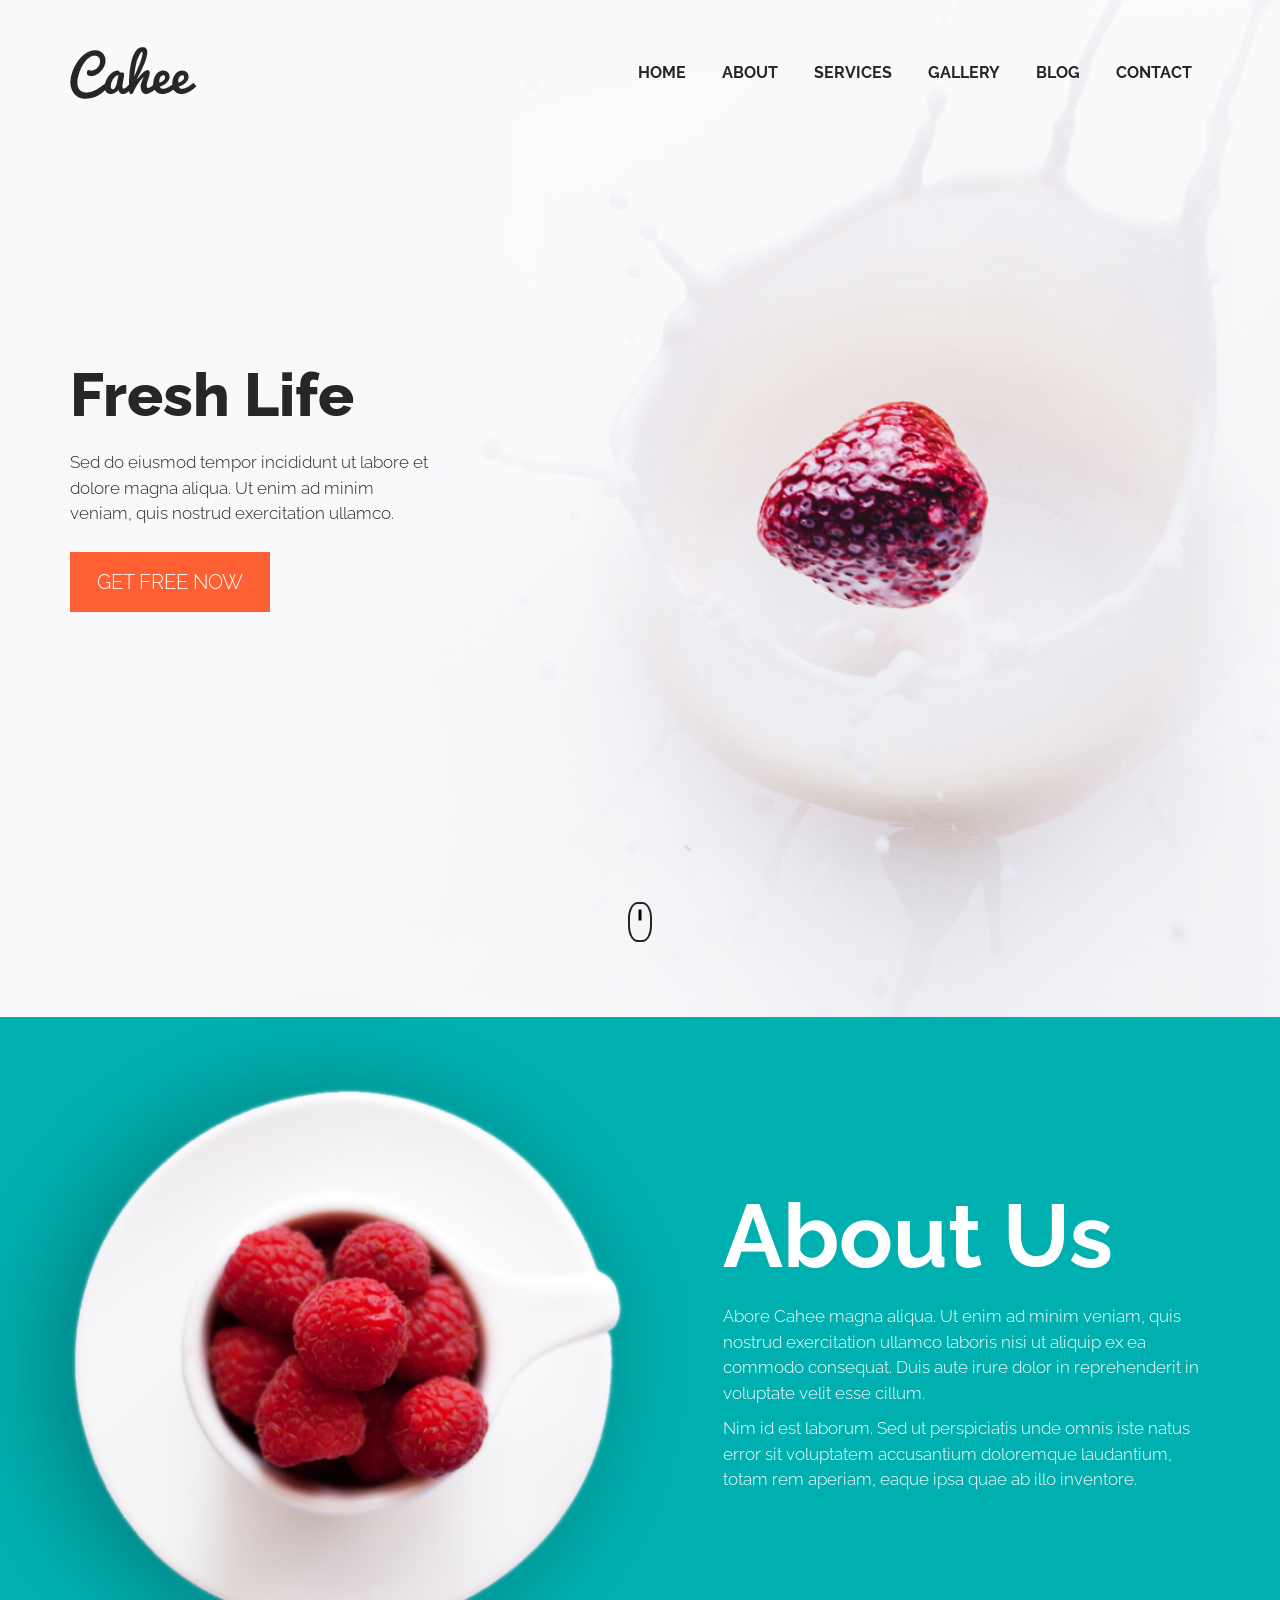
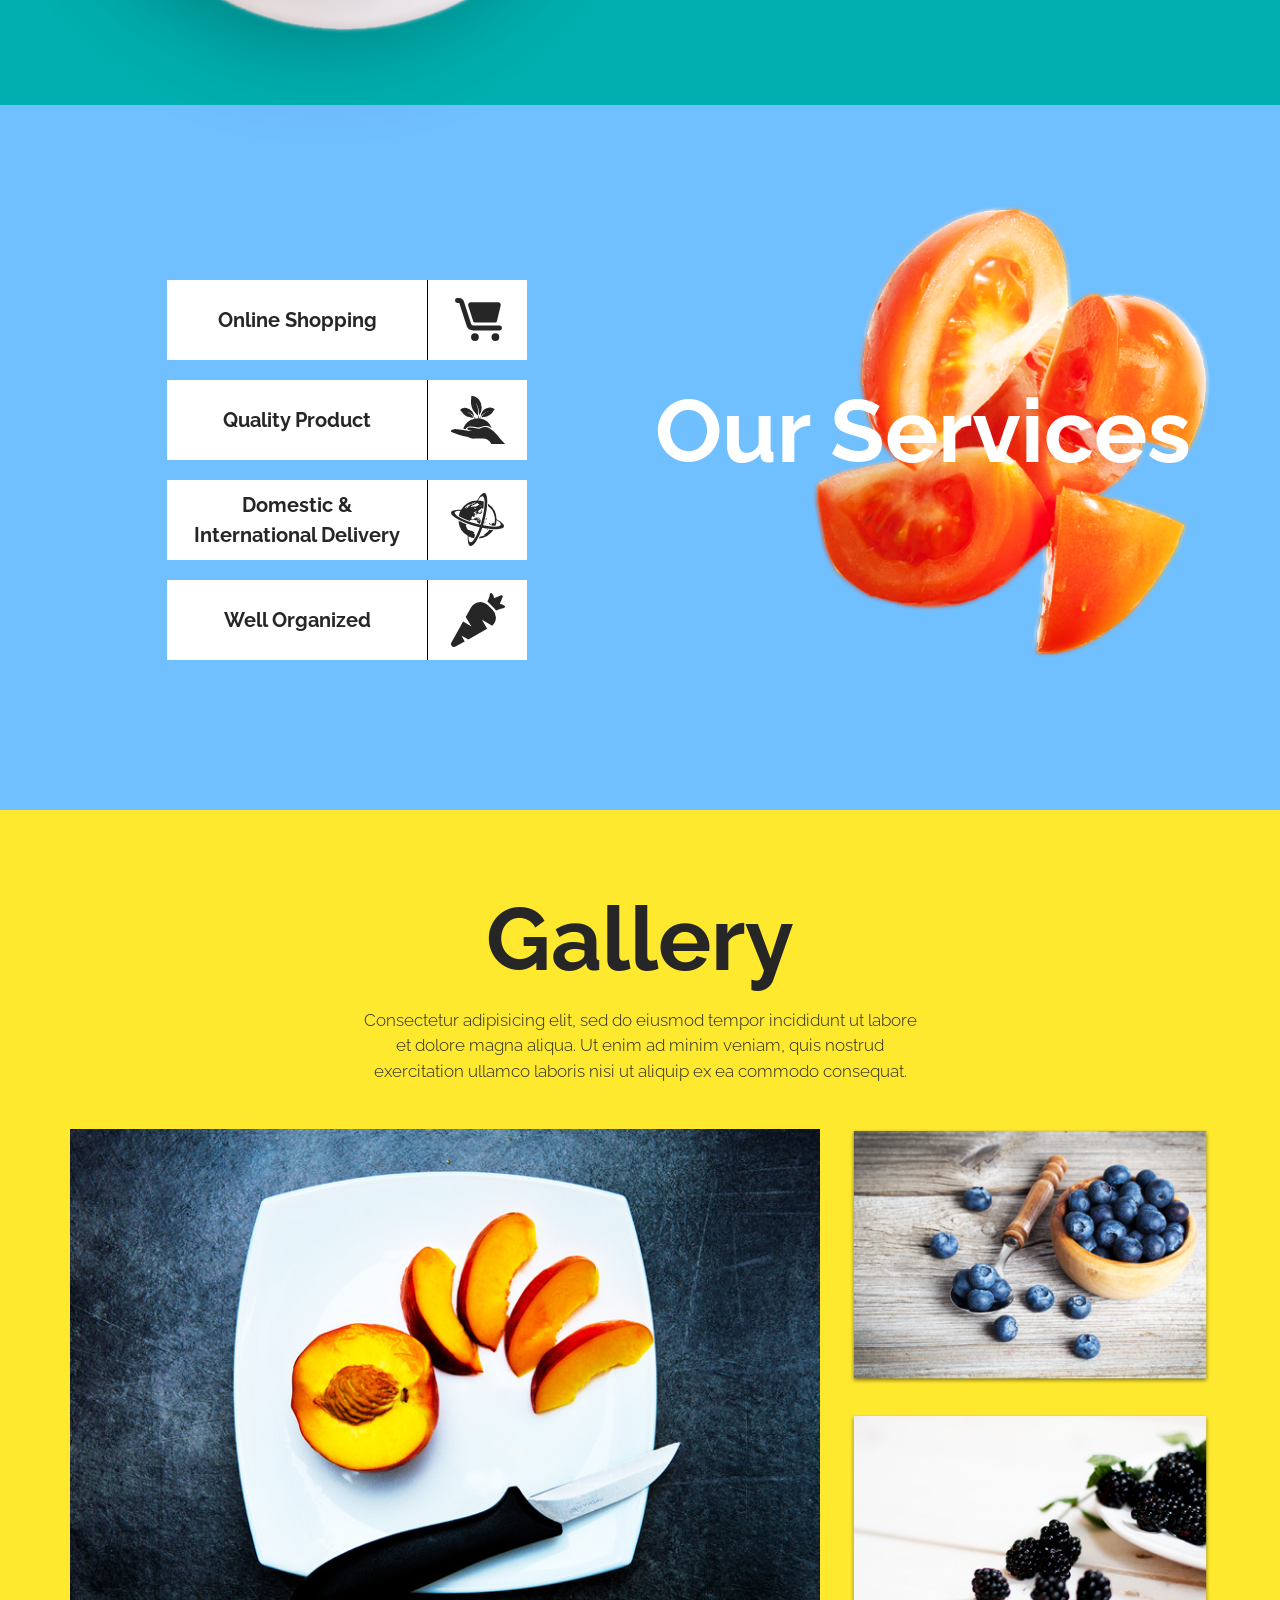
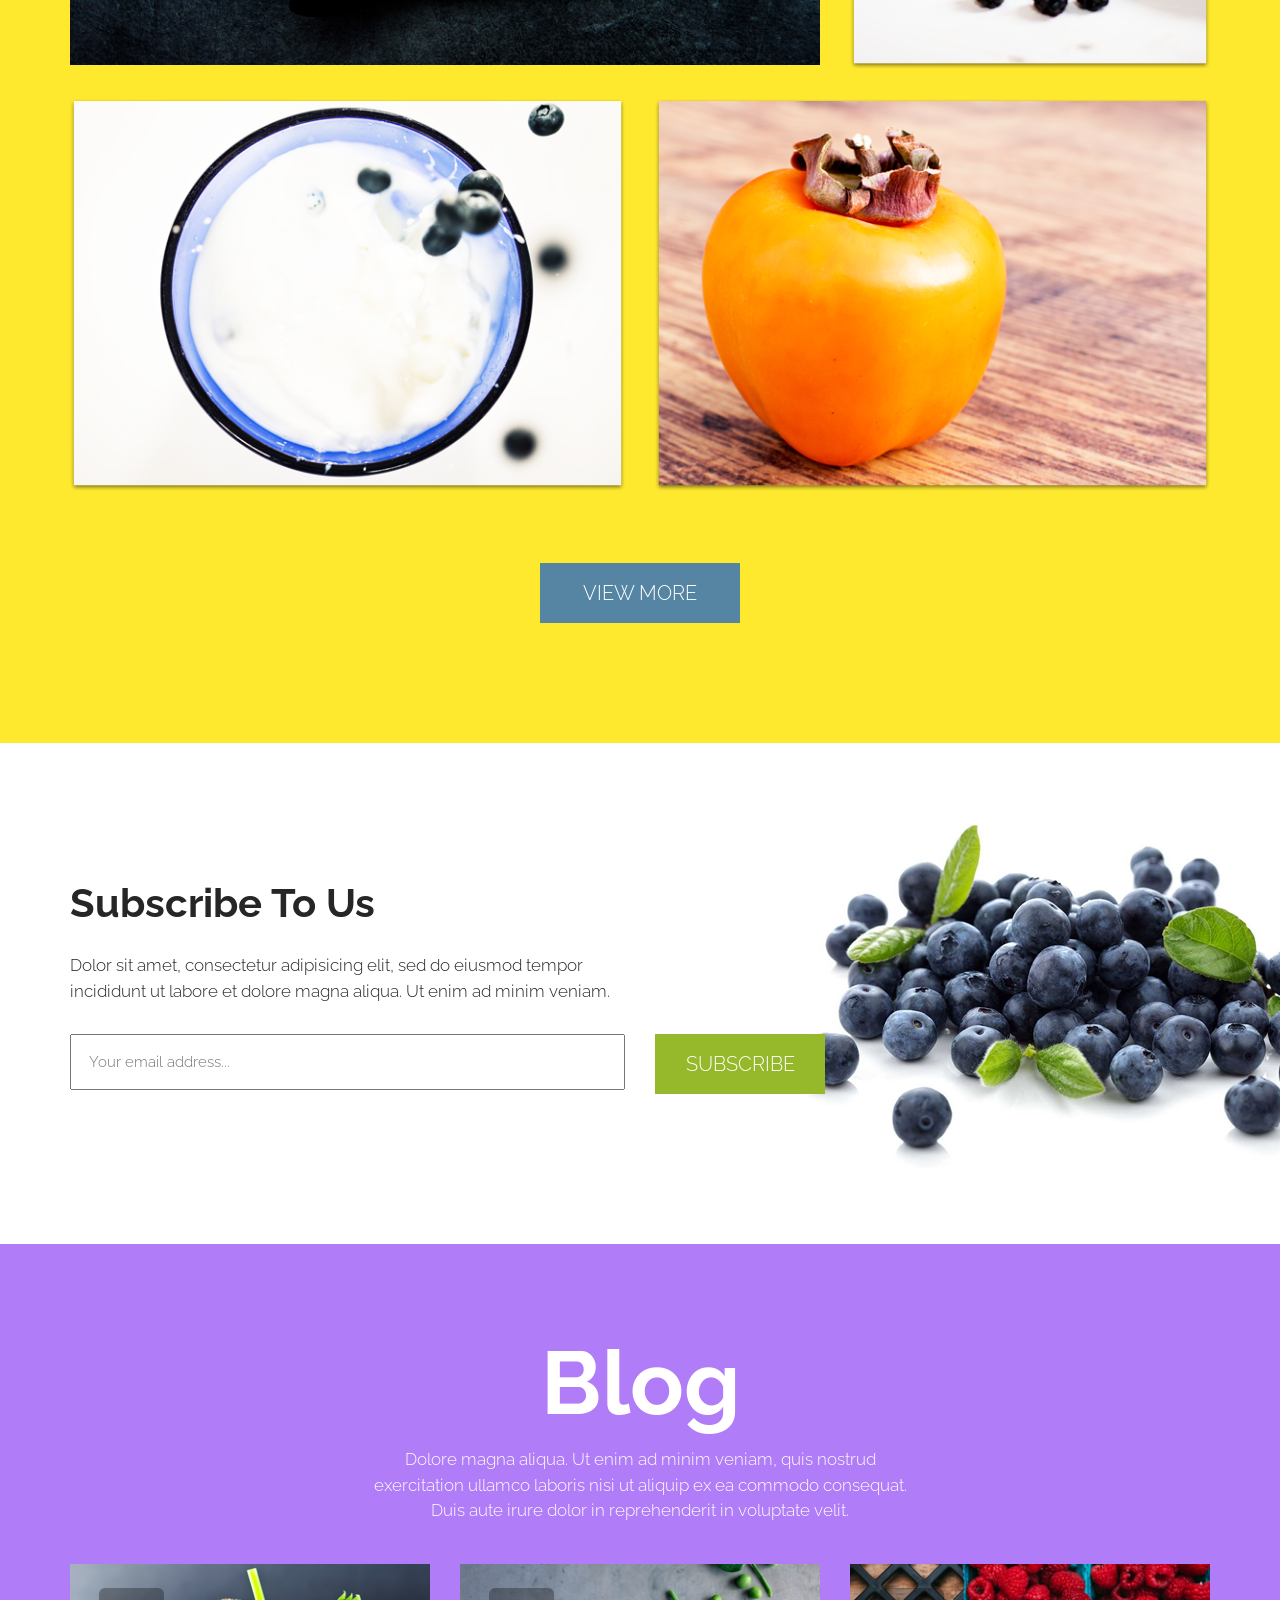
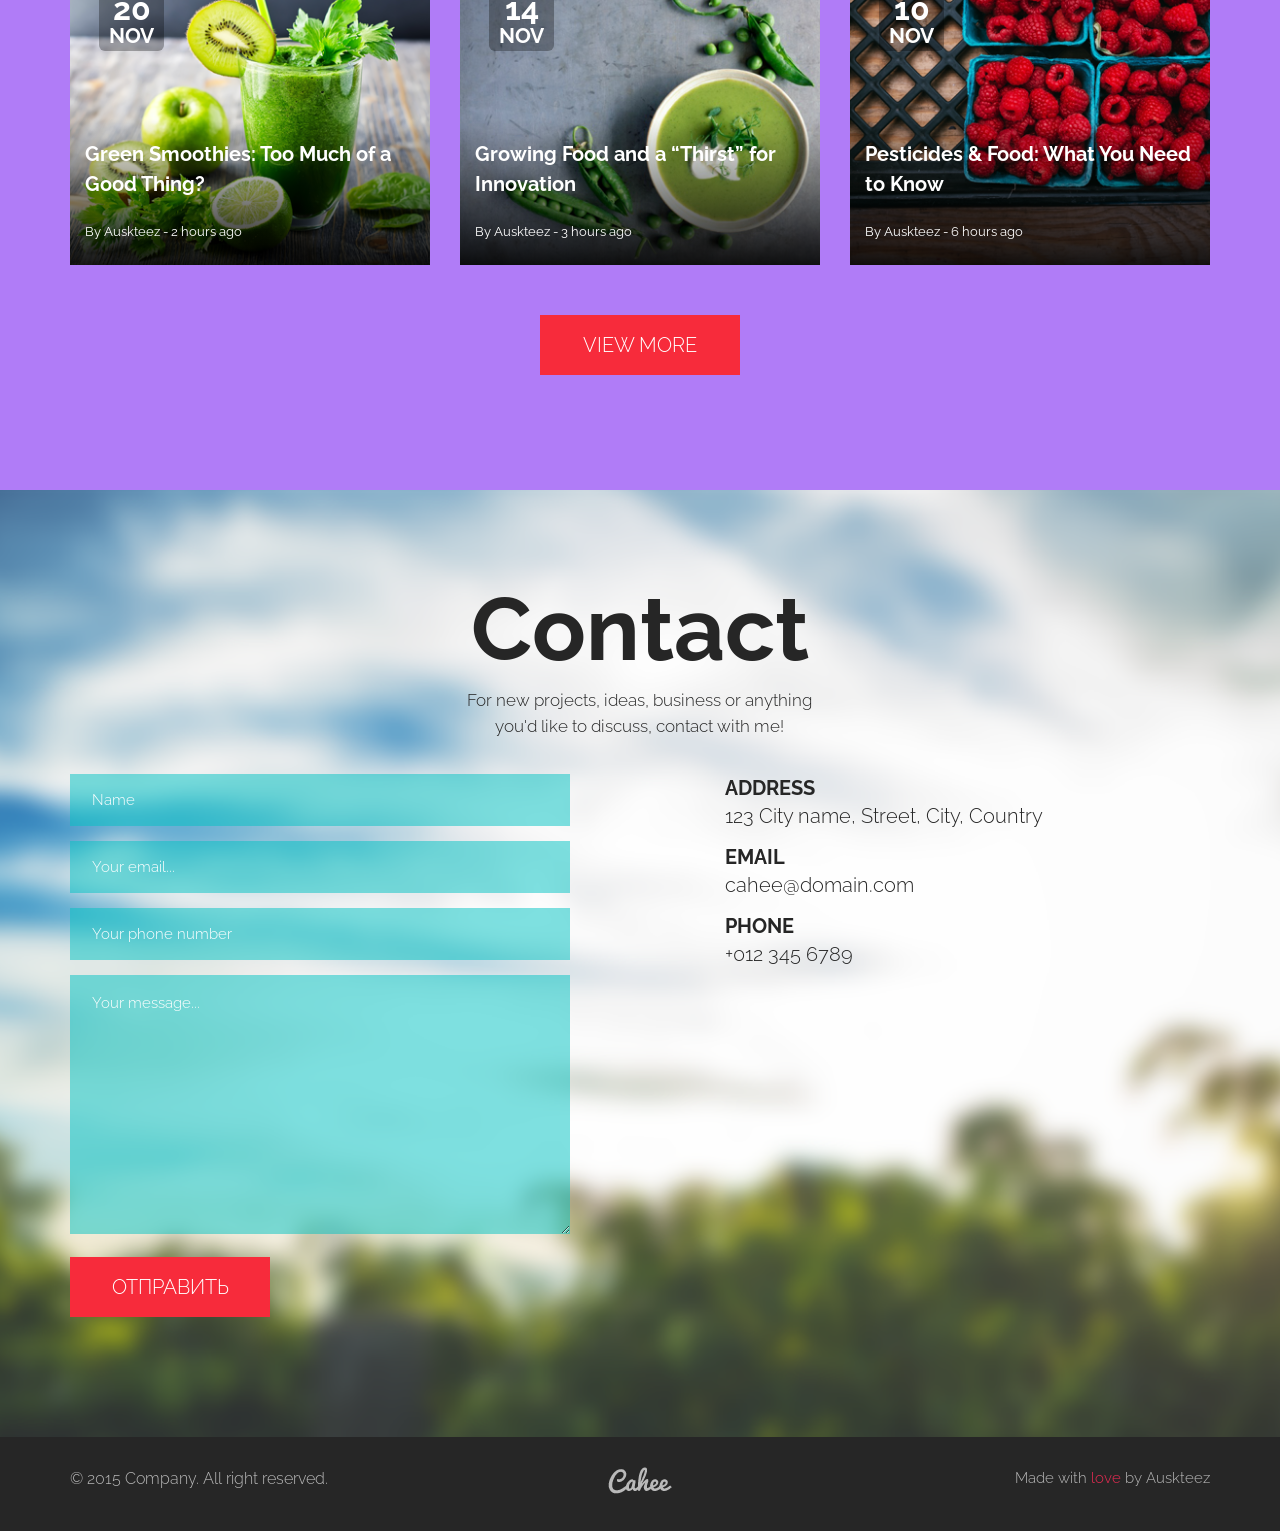
<file: index.html>
<!DOCTYPE html>
<html lang="en">

<head>
	<meta charset="UTF-8">
	<meta name="viewport" content="width=device-width, initial-scale=1.0">
	<title>Cahee</title>
	<meta http-equiv="X-UA-Compatible" content="IE=edge">
	<meta name="viewport" content="width=device-width, initial-scale=1">
	<meta name="description" content="">
	<meta name="keywords" content="">
	<link rel="preconnect" href="https://fonts.gstatic.com">
	<link href="https://fonts.googleapis.com/css2?family=Raleway:wght@300;400;700;800&display=swap" rel="stylesheet">
	<link rel="icon" href="favicon.svg">
	<link rel="stylesheet" href="css/normalize.css">
	<link rel="stylesheet" href="css/grid-flex.css">
	<link rel="stylesheet" href="css/style.css">

</head>

<body>
	<header class="header">
		<div class="container">
			<div class="header__wrap">
				<a class="logo header__logo" href="#">
					<img class="img-responsive" src="image/logo.png" alt="logo Cahee">
				</a>

				<button class="burger-button" id="burger_button">
					<span id="burger_line" class="burger-button__line"></span>
				</button>

				<nav id="nav" class="nav">

					<ul class="menu-list nav__menu-list" id="menu_list">
						<li class="menu-list__item">
							<a class="menu-list__link" href="#home">Home</a>
						</li>
						<li class="menu-list__item">
							<a class="menu-list__link" href="#about_us">About</a>
						</li>
						<li class="menu-list__item">
							<a class="menu-list__link" href="#service">Services
							</a>
							<span id="arrow" class="menu-list__arrow"></span>
							<ul id="sub_list" class="menu-list__sub-list">
								<li class="menu-list__sub-item"><a href="#online_shopping" class="menu-list__sub-link">Online
										Shopping</a></li>
								<li class="menu-list__sub-item"><a href="#quality_product" class="menu-list__sub-link">Quality
										Product</a></li>
								<li class="menu-list__sub-item"><a href="#delivery" class="menu-list__sub-link">D&I Delivery</a>
								</li>
								<li class="menu-list__sub-item"><a href="#well_organized" class="menu-list__sub-link">Well
										Organized</a></li>
							</ul>
						</li>
						<li class="menu-list__item">
							<a class="menu-list__link" href="#gallery">Gallery</a>
						</li>
						<li class="menu-list__item">
							<a class="menu-list__link" href="#blog">Blog</a>
						</li>
						<li class="menu-list__item">
							<a class="menu-list__link" href="#contact">Contact</a>
						</li>
					</ul>
				</nav>
			</div>
		</div>
	</header>


	<main id="main" class="main">
		<section class="home" id="home">
			<div class="container">
				<div class="row">
					<div class="col-lg-4 col-md-6">
						<div class="home__lead">
							<h1 class="home__title">Fresh Life</h1>
							<p class="home__description">Sed do eiusmod tempor incididunt ut labore et dolore magna aliqua. Ut
								enim ad minim veniam, quis nostrud exercitation ullamco.</p>
							<button class="btn btn--orange">Get free now
							</button>
						</div>
					</div>
				</div>
				<a class="btn-scroll" href="#about_us" id="scroll"></a>
			</div>
		</section>

		<section id="about_us" class="section-about-us">
			<div class="container">
				<div class="about-us">
					<div class="row">
						<div class="col-lg-offset-0 col-md-6 col-md-offset-3 col-sm-8 col-sm-offset-2">
							<img class="about-us__img img-responsive" src="image/img-about.png" alt="plate with raspberries">
						</div>

						<div class="col-lg-6 col-lg-offset-0">
							<div class="about-us__info">
								<h2 class="title about-us__title">About Us</h2>
								<p class="about-us__descr">Abore Cahee magna aliqua. Ut enim ad minim veniam, quis nostrud
									exercitation ullamco laboris nisi ut aliquip ex ea commodo consequat. Duis aute irure dolor
									in reprehenderit in voluptate velit esse cillum.</p>
								<p class="about-us__descr">Nim id est laborum. Sed ut perspiciatis unde omnis iste natus error
									sit voluptatem accusantium doloremque laudantium, totam rem aperiam, eaque ipsa quae ab illo
									inventore.</p>
							</div>
						</div>
					</div>
				</div>
			</div>
		</section>

		<section id="service" class="section-service">
			<div class="container">
				<div class="row">

					<div class="col-lg-6 col-lg-offset-1 order-lg-2 col-sm-5 col-sm-offset-0 col-xs-10 col-xs-offset-1">
						<div class="section-service__item">
							<div class="section-service__info">
								<h2 class="title section-service__title">Our Services</h2>
							</div>
						</div>
					</div>

					<div
						class="col-xlg-4 col-xlg-offset-1 col-lg-5 col-lg-offset-0 col-sm-7 col-sm-offset-0 col-xs-10 col-xs-offset-1">
						<div class="section-service__item">
							<div class="section-service__controls">
								<button id="online_shopping" class="btn section-service__btn section-service__btn--shopping">
									Online Shopping
								</button>

								<button id="quality_product" class="btn section-service__btn section-service__btn--product">
									Quality Product
								</button>
								<button id="delivery" class="btn section-service__btn section-service__btn--delivery">
									Domestic & International Delivery
								</button>

								<button id="well_organized" class="btn section-service__btn section-service__btn--organized">
									Well Organized
								</button>
							</div>
						</div>
					</div>
				</div>
			</div>
		</section>

		<section id="gallery" class="section-gallery">
			<div class="container">
				<div class="row">
					<div class="col-lg-6 col-lg-offset-3">
						<h2 class="title section-gallery__title">Gallery</h2>
						<p class="section-gallery__lead">Consectetur adipisicing elit, sed do eiusmod tempor incididunt ut
							labore et dolore magna aliqua. Ut enim ad minim veniam, quis nostrud exercitation ullamco laboris
							nisi ut aliquip ex ea commodo consequat.</p>
					</div>
				</div>

				<div class="gallery">
					<div class="row">
						<div class="col-lg-8 col-lg-offset-0 col-sm-6 col-sm-offset-3 col-xs-8 col-xs-offset-2">
							<div class="gallery__item">
								<img class="img-responsive" src="image/img.png" alt="peach">

							</div>
						</div>

						<div class="col-lg-4 col-lg-offset-0">
							<div class="row">
								<div class="col-lg-12 col-lg-offset-0 col-sm-6 col-sm-offset-0 col-xs-8 col-xs-offset-2">
									<div class="gallery__item">
										<img class="img-responsive" src="image/img2.png" alt="bilberry">
									</div>

								</div>

								<div class="col-lg-12 col-lg-offset-0 col-sm-6 col-sm-offset-0 col-xs-8 col-xs-offset-2">
									<div class="gallery__item">
										<img class="img-responsive" src="image/img3.png" alt="blackberry">
									</div>

								</div>
							</div>
						</div>
					</div>

					<div class="row">
						<div class="col-md-6 col-md-offset-0 col-sm-6 col-sm-offset-0 col-xs-8 col-xs-offset-2">
							<div class="gallery__item">
								<img class="img-responsive" src="image/img4.png" alt="muesli">

							</div>
						</div>
						<div class="col-md-6 col-md-offset-0 col-sm-6 col-sm-offset-0 col-xs-8 col-xs-offset-2">
							<div class="gallery__item">
								<img class="img-responsive" src="image/img5.png" alt="persimmonм">
							</div>

						</div>
					</div>
				</div>

				<button class="btn btn--grey">View more</button>
			</div>
		</section>

		<section class="section-subscribe-us">
			<div class="container">
				<div class="row">
					<div class="col-lg-6 col-lg-offset-0 col-sm-9 col-sm-offset-0 col-xs-10 col-xs-offset-1">
						<h2 class="section-subscribe-us__title">Subscribe to us</h2>
						<p class="section-subscribe-us__desc">Dolor sit amet, consectetur adipisicing elit, sed do eiusmod
							tempor incididunt ut labore et dolore magna aliqua. Ut enim ad minim veniam.</p>
					</div>
				</div>


				<form class="form section-subscribe-us__form" action="#" method="get">
					<div class="row">
						<div class="col-lg-6 col-lg-offset-0 col-sm-9 col-sm-offset-0 col-xs-10 col-xs-offset-1">
							<input class="form__field section-subscribe-us__form-field" type="email" name="email" value=""
								placeholder="Your email address..." required>
						</div>

						<div class="col-lg-6 col-lg-offset-0 col-sm-9 col-sm-offset-0 col-xs-10 col-xs-offset-1">
							<button class="btn btn--green section-subscribe-us__button">Subscribe</button>
						</div>
					</div>
				</form>
			</div>
		</section>

		<section id="blog" class="section-blog">
			<div class="container">
				<div class="blog">
					<div class="row">
						<div class="col-lg-6 col-lg-offset-3">
							<h2 class="title blog__title">Blog</h2>
							<p class="blog__lead">Dolore magna aliqua. Ut enim ad minim veniam, quis nostrud exercitation
								ullamco laboris nisi ut aliquip ex ea commodo consequat. Duis aute irure dolor in reprehenderit
								in voluptate velit.</p>
						</div>
					</div>

					<div class="blog-wrap">
						<div class="row">
							<div class="col-lg-4 col-lg-offset-0 col-sm-6 col-sm-offset-0 col-xs-10 col-xs-offset-1">
								<a class="blog-card" href="#">
									<img class="img-responsive blog-card__img" src="image/img-blog-apples.png" alt="apples">
									<div class="blog-card__date">
										<p>20</p>
										<p class="blog-card__month">nov</p>
									</div>
									<div class="blog-card__info">
										<p class="blog-card__title">Green Smoothies: Too Much of a Good Thing?</p>
										<p class="blog-card__descr">By Auskteez - 2 hours ago</p>
									</div>
								</a>
							</div>

							<div class="col-lg-4 col-lg-offset-0 col-sm-6 col-sm-offset-0 col-xs-10 col-xs-offset-1">
								<a class="blog-card" href="#">
									<img class="img-responsive blog-card__img" src="image/img-blog-pea.png" alt="pea">
									<div class="blog-card__date">
										<p>14</p>
										<p class="blog-card__month">nov</p>
									</div>
									<div class="blog-card__info">
										<p class="blog-card__title">Growing Food and a “Thirst” for Innovation</p>
										<p class="blog-card__descr">By Auskteez - 3 hours ago</p>
									</div>
								</a>
							</div>

							<div class="col-lg-4 col-lg-offset-0 col-sm-6 col-sm-offset-3 col-xs-10 col-xs-offset-1">
								<a class="blog-card" href="#">
									<img class="img-responsive blog-card__img" src="image/img-blog-raspberry.png"
										alt="raspberry">
									<div class="blog-card__date">
										<p>10</p>
										<p class="blog-card__month">nov</p>
									</div>
									<div class="blog-card__info">
										<p class="blog-card__title">Pesticides & Food: What You Need to Know</p>
										<p class="blog-card__descr">By Auskteez - 6 hours ago</p>
									</div>
								</a>
							</div>
						</div>
					</div>

					<button class="btn btn--red">View more</button>
				</div>
			</div>
		</section>

		<section id="contact" class="section-contact">
			<div class="container">
				<div class="contact">
					<div class="col-lg-4 col-lg-offset-4">
						<h2 class="title contact__title">Contact</h2>
						<p class="contact__lead">For new projects, ideas, business or anything you'd like to discuss, contact
							with me!</p>
					</div>
					<div class="row">
						<div class="col-md-6 col-md-offset-0 col-sm-8 col-sm-offset-2 col-xs-10 col-xs-offset-1">
							<form class="form form-feedback" action="#" method="post">
								<input class="form__field form-feedback__field" type="text" name="name" value=""
									placeholder="Name" required>
								<input class="form__field form-feedback__field" type="email" name="email" value=""
									placeholder="Your email..." required="">
								<input class="form__field form-feedback__field" type="tel" name="phone" value=""
									placeholder="Your phone number" required="" pattern="[0-9]{10,13}">
								<textarea rows="10" class="form__field form-feedback__field form-feedback__field--fixed-width"
									name="message" placeholder="Your message..." required=""></textarea>
								<button class="btn btn--red">Отправить</button>
							</form>
						</div>
						<div class="col-md-6 col-md-offset-0 col-sm-8 col-sm-offset-2 col-xs-10 col-xs-offset-1">
							<div class="contact__info">
								<h3 class="contact__info-subtitle">Address</h3>
								<p class="contact__info-text">123 City name, Street, City, Country</p>
								<h3 class="contact__info-subtitle">Email</h3>
								<p class="contact__info-text">
									<a class="contact__info-link" href="mailto:cahee@domain.com">cahee@domain.com</a>
								</p>
								<h3 class="contact__info-subtitle">Phone</h3>
								<p class="contact__info-text">
									<a class="contact__info-link" href="tel:+0123456789">+012 345 6789</a>
								</p>
							</div>

						</div>
					</div>
				</div>
			</div>
		</section>
	</main>

	<footer class="footer">
		<div class="container">
			<div class="row">
				<div class="col-sm-5 col-sm-offset-0 col-xs-6 col-xs-offset-0">
					<div class="footer__item">
						<p class="footer__copyright">&copy; 2015 Company. All right reserved.</p>
					</div>
				</div>
				<div class="col-sm-2 col-sm-offset-0 col-xs-2 col-xs-offset-5 order-xs-3">
					<div class="footer__item">
						<a class="logo logo--center" href="#">
							<img src="image/logo-small.png" alt="logo">
						</a>
					</div>
				</div>
				<div class="col-lg-3 col-lg-offset-2 col-sm-4 col-sm-offset-0 order-sm-3 col-xs-6 col-xs-offset-0">
					<div class="footer__item">
						<p class="footer__text-author">Made with <a class="footer__link" href="#">love</a> by Auskteez</p>
					</div>
				</div>
			</div>
		</div>
	</footer>
	<script src="js/jquery-3.6.0.js"></script>
	<script src="js/main.js"></script>
</body>

</html>
</file>
<file: css/grid-flex.css>
.container {
  width: 100%;
  padding-right: 15px;
  padding-left: 15px;
  margin-right: auto;
  margin-left: auto; }
  @media (min-width: 576px) {
    .container {
      width: 546px; } }
  @media (min-width: 768px) {
    .container {
      width: 738px; } }
  @media (min-width: 992px) {
    .container {
      width: 962px; } }
  @media (min-width: 1200px) {
    .container {
      width: 1170px; } }

.row {
  display: -webkit-box;
  display: -ms-flexbox;
  display: flex;
  -webkit-box-orient: horizontal;
  -webkit-box-direction: normal;
  -ms-flex-direction: row;
  flex-direction: row;
  -ms-flex-wrap: wrap;
  flex-wrap: wrap;
  margin-left: -15px;
  margin-right: -15px; }

[class*="col-"] {
  padding-left: 15px;
  padding-right: 15px;
  min-height: 1px;
  -webkit-box-flex: 0;
  -ms-flex: 0 0 auto;
  flex: 0 0 auto;
  width: 100%; }

@media (min-width: 320px) {
  .col-xs-12 {
    width: 100%; }
  .col-xs-11 {
    width: 91.66667%; }
  .col-xs-10 {
    width: 83.33333%; }
  .col-xs-9 {
    width: 75%; }
  .col-xs-8 {
    width: 66.66667%; }
  .col-xs-7 {
    width: 58.33333%; }
  .col-xs-6 {
    width: 50%; }
  .col-xs-5 {
    width: 41.66667%; }
  .col-xs-4 {
    width: 33.33333%; }
  .col-xs-3 {
    width: 25%; }
  .col-xs-2 {
    width: 16.66667%; } }

@media (min-width: 576px) {
  .col-sm-12 {
    width: 100%; }
  .col-sm-11 {
    width: 91.66667%; }
  .col-sm-10 {
    width: 83.33333%; }
  .col-sm-9 {
    width: 75%; }
  .col-sm-8 {
    width: 66.66667%; }
  .col-sm-7 {
    width: 58.33333%; }
  .col-sm-6 {
    width: 50%; }
  .col-sm-5 {
    width: 41.66667%; }
  .col-sm-4 {
    width: 33.33333%; }
  .col-sm-3 {
    width: 25%; }
  .col-sm-2 {
    width: 16.66667%; } }

@media (min-width: 768px) {
  .col-md-12 {
    width: 100%; }
  .col-md-11 {
    width: 91.66667%; }
  .col-md-10 {
    width: 83.33333%; }
  .col-md-9 {
    width: 75%; }
  .col-md-8 {
    width: 66.66667%; }
  .col-md-7 {
    width: 58.33333%; }
  .col-md-6 {
    width: 50%; }
  .col-md-5 {
    width: 41.66667%; }
  .col-md-4 {
    width: 33.33333%; }
  .col-md-3 {
    width: 25%; }
  .col-md-2 {
    width: 16.66667%; } }

@media (min-width: 992px) {
  .col-lg-12 {
    width: 100%; }
  .col-lg-11 {
    width: 91.66667%; }
  .col-lg-10 {
    width: 83.33333%; }
  .col-lg-9 {
    width: 75%; }
  .col-lg-8 {
    width: 66.66667%; }
  .col-lg-7 {
    width: 58.33333%; }
  .col-lg-6 {
    width: 50%; }
  .col-lg-5 {
    width: 41.66667%; }
  .col-lg-4 {
    width: 33.33333%; }
  .col-lg-3 {
    width: 25%; }
  .col-lg-2 {
    width: 16.66667%; } }

@media (min-width: 1200px) {
  .col-xlg-12 {
    width: 100%; }
  .col-xlg-11 {
    width: 91.66667%; }
  .col-xlg-10 {
    width: 83.33333%; }
  .col-xlg-9 {
    width: 75%; }
  .col-xlg-8 {
    width: 66.66667%; }
  .col-xlg-7 {
    width: 58.33333%; }
  .col-xlg-6 {
    width: 50%; }
  .col-xlg-5 {
    width: 41.66667%; }
  .col-xlg-4 {
    width: 33.33333%; }
  .col-xlg-3 {
    width: 25%; }
  .col-xlg-2 {
    width: 16.66667%; } }

@media (min-width: 320px) {
  .col-xs-1 {
    -ms-flex-preferred-size: 100% / 12;
    flex-basis: 100% / 12;
    max-width: 100% / 12; } }

@media (min-width: 576px) {
  .col-sm-1 {
    -ms-flex-preferred-size: 100% / 12;
    flex-basis: 100% / 12;
    max-width: 100% / 12; } }

@media (min-width: 768px) {
  .col-md-1 {
    -ms-flex-preferred-size: 100% / 12;
    flex-basis: 100% / 12;
    max-width: 100% / 12; } }

@media (min-width: 992px) {
  .col-lg-1 {
    -ms-flex-preferred-size: 100% / 12;
    flex-basis: 100% / 12;
    max-width: 100% / 12; } }

@media (min-width: 1200px) {
  .col-xlg-1 {
    -ms-flex-preferred-size: 100% / 12;
    flex-basis: 100% / 12;
    max-width: 100% / 12; } }

@media (min-width: 320px) {
  .col-xs-offset-11 {
    margin-left: 91.66667%; }
  .col-xs-offset-10 {
    margin-left: 83.33333%; }
  .col-xs-offset-9 {
    margin-left: 75%; }
  .col-xs-offset-8 {
    margin-left: 66.66667%; }
  .col-xs-offset-7 {
    margin-left: 58.33333%; }
  .col-xs-offset-6 {
    margin-left: 50%; }
  .col-xs-offset-5 {
    margin-left: 41.66667%; }
  .col-xs-offset-4 {
    margin-left: 33.33333%; }
  .col-xs-offset-3 {
    margin-left: 25%; }
  .col-xs-offset-2 {
    margin-left: 16.66667%; }
  .col-xs-offset-1 {
    margin-left: 8.33333%; }
  .col-xs-offset-0 {
    margin-left: 0%; } }

@media (min-width: 576px) {
  .col-sm-offset-11 {
    margin-left: 91.66667%; }
  .col-sm-offset-10 {
    margin-left: 83.33333%; }
  .col-sm-offset-9 {
    margin-left: 75%; }
  .col-sm-offset-8 {
    margin-left: 66.66667%; }
  .col-sm-offset-7 {
    margin-left: 58.33333%; }
  .col-sm-offset-6 {
    margin-left: 50%; }
  .col-sm-offset-5 {
    margin-left: 41.66667%; }
  .col-sm-offset-4 {
    margin-left: 33.33333%; }
  .col-sm-offset-3 {
    margin-left: 25%; }
  .col-sm-offset-2 {
    margin-left: 16.66667%; }
  .col-sm-offset-1 {
    margin-left: 8.33333%; }
  .col-sm-offset-0 {
    margin-left: 0%; } }

@media (min-width: 768px) {
  .col-md-offset-11 {
    margin-left: 91.66667%; }
  .col-md-offset-10 {
    margin-left: 83.33333%; }
  .col-md-offset-9 {
    margin-left: 75%; }
  .col-md-offset-8 {
    margin-left: 66.66667%; }
  .col-md-offset-7 {
    margin-left: 58.33333%; }
  .col-md-offset-6 {
    margin-left: 50%; }
  .col-md-offset-5 {
    margin-left: 41.66667%; }
  .col-md-offset-4 {
    margin-left: 33.33333%; }
  .col-md-offset-3 {
    margin-left: 25%; }
  .col-md-offset-2 {
    margin-left: 16.66667%; }
  .col-md-offset-1 {
    margin-left: 8.33333%; }
  .col-md-offset-0 {
    margin-left: 0%; } }

@media (min-width: 992px) {
  .col-lg-offset-11 {
    margin-left: 91.66667%; }
  .col-lg-offset-10 {
    margin-left: 83.33333%; }
  .col-lg-offset-9 {
    margin-left: 75%; }
  .col-lg-offset-8 {
    margin-left: 66.66667%; }
  .col-lg-offset-7 {
    margin-left: 58.33333%; }
  .col-lg-offset-6 {
    margin-left: 50%; }
  .col-lg-offset-5 {
    margin-left: 41.66667%; }
  .col-lg-offset-4 {
    margin-left: 33.33333%; }
  .col-lg-offset-3 {
    margin-left: 25%; }
  .col-lg-offset-2 {
    margin-left: 16.66667%; }
  .col-lg-offset-1 {
    margin-left: 8.33333%; }
  .col-lg-offset-0 {
    margin-left: 0%; } }

@media (min-width: 1200px) {
  .col-xlg-offset-11 {
    margin-left: 91.66667%; }
  .col-xlg-offset-10 {
    margin-left: 83.33333%; }
  .col-xlg-offset-9 {
    margin-left: 75%; }
  .col-xlg-offset-8 {
    margin-left: 66.66667%; }
  .col-xlg-offset-7 {
    margin-left: 58.33333%; }
  .col-xlg-offset-6 {
    margin-left: 50%; }
  .col-xlg-offset-5 {
    margin-left: 41.66667%; }
  .col-xlg-offset-4 {
    margin-left: 33.33333%; }
  .col-xlg-offset-3 {
    margin-left: 25%; }
  .col-xlg-offset-2 {
    margin-left: 16.66667%; }
  .col-xlg-offset-1 {
    margin-left: 8.33333%; }
  .col-xlg-offset-0 {
    margin-left: 0%; } }

@media (min-width: 320px) {
  .order-xs-11 {
    -webkit-box-ordinal-group: 12;
    -ms-flex-order: 11;
    order: 11; }
  .order-xs-10 {
    -webkit-box-ordinal-group: 11;
    -ms-flex-order: 10;
    order: 10; }
  .order-xs-9 {
    -webkit-box-ordinal-group: 10;
    -ms-flex-order: 9;
    order: 9; }
  .order-xs-8 {
    -webkit-box-ordinal-group: 9;
    -ms-flex-order: 8;
    order: 8; }
  .order-xs-7 {
    -webkit-box-ordinal-group: 8;
    -ms-flex-order: 7;
    order: 7; }
  .order-xs-6 {
    -webkit-box-ordinal-group: 7;
    -ms-flex-order: 6;
    order: 6; }
  .order-xs-5 {
    -webkit-box-ordinal-group: 6;
    -ms-flex-order: 5;
    order: 5; }
  .order-xs-4 {
    -webkit-box-ordinal-group: 5;
    -ms-flex-order: 4;
    order: 4; }
  .order-xs-3 {
    -webkit-box-ordinal-group: 4;
    -ms-flex-order: 3;
    order: 3; }
  .order-xs-2 {
    -webkit-box-ordinal-group: 3;
    -ms-flex-order: 2;
    order: 2; }
  .order-xs-1 {
    -webkit-box-ordinal-group: 2;
    -ms-flex-order: 1;
    order: 1; }
  .order-xs-0 {
    -webkit-box-ordinal-group: 1;
    -ms-flex-order: 0;
    order: 0; } }

@media (min-width: 576px) {
  .order-sm-11 {
    -webkit-box-ordinal-group: 12;
    -ms-flex-order: 11;
    order: 11; }
  .order-sm-10 {
    -webkit-box-ordinal-group: 11;
    -ms-flex-order: 10;
    order: 10; }
  .order-sm-9 {
    -webkit-box-ordinal-group: 10;
    -ms-flex-order: 9;
    order: 9; }
  .order-sm-8 {
    -webkit-box-ordinal-group: 9;
    -ms-flex-order: 8;
    order: 8; }
  .order-sm-7 {
    -webkit-box-ordinal-group: 8;
    -ms-flex-order: 7;
    order: 7; }
  .order-sm-6 {
    -webkit-box-ordinal-group: 7;
    -ms-flex-order: 6;
    order: 6; }
  .order-sm-5 {
    -webkit-box-ordinal-group: 6;
    -ms-flex-order: 5;
    order: 5; }
  .order-sm-4 {
    -webkit-box-ordinal-group: 5;
    -ms-flex-order: 4;
    order: 4; }
  .order-sm-3 {
    -webkit-box-ordinal-group: 4;
    -ms-flex-order: 3;
    order: 3; }
  .order-sm-2 {
    -webkit-box-ordinal-group: 3;
    -ms-flex-order: 2;
    order: 2; }
  .order-sm-1 {
    -webkit-box-ordinal-group: 2;
    -ms-flex-order: 1;
    order: 1; }
  .order-sm-0 {
    -webkit-box-ordinal-group: 1;
    -ms-flex-order: 0;
    order: 0; } }

@media (min-width: 768px) {
  .order-md-11 {
    -webkit-box-ordinal-group: 12;
    -ms-flex-order: 11;
    order: 11; }
  .order-md-10 {
    -webkit-box-ordinal-group: 11;
    -ms-flex-order: 10;
    order: 10; }
  .order-md-9 {
    -webkit-box-ordinal-group: 10;
    -ms-flex-order: 9;
    order: 9; }
  .order-md-8 {
    -webkit-box-ordinal-group: 9;
    -ms-flex-order: 8;
    order: 8; }
  .order-md-7 {
    -webkit-box-ordinal-group: 8;
    -ms-flex-order: 7;
    order: 7; }
  .order-md-6 {
    -webkit-box-ordinal-group: 7;
    -ms-flex-order: 6;
    order: 6; }
  .order-md-5 {
    -webkit-box-ordinal-group: 6;
    -ms-flex-order: 5;
    order: 5; }
  .order-md-4 {
    -webkit-box-ordinal-group: 5;
    -ms-flex-order: 4;
    order: 4; }
  .order-md-3 {
    -webkit-box-ordinal-group: 4;
    -ms-flex-order: 3;
    order: 3; }
  .order-md-2 {
    -webkit-box-ordinal-group: 3;
    -ms-flex-order: 2;
    order: 2; }
  .order-md-1 {
    -webkit-box-ordinal-group: 2;
    -ms-flex-order: 1;
    order: 1; }
  .order-md-0 {
    -webkit-box-ordinal-group: 1;
    -ms-flex-order: 0;
    order: 0; } }

@media (min-width: 992px) {
  .order-lg-11 {
    -webkit-box-ordinal-group: 12;
    -ms-flex-order: 11;
    order: 11; }
  .order-lg-10 {
    -webkit-box-ordinal-group: 11;
    -ms-flex-order: 10;
    order: 10; }
  .order-lg-9 {
    -webkit-box-ordinal-group: 10;
    -ms-flex-order: 9;
    order: 9; }
  .order-lg-8 {
    -webkit-box-ordinal-group: 9;
    -ms-flex-order: 8;
    order: 8; }
  .order-lg-7 {
    -webkit-box-ordinal-group: 8;
    -ms-flex-order: 7;
    order: 7; }
  .order-lg-6 {
    -webkit-box-ordinal-group: 7;
    -ms-flex-order: 6;
    order: 6; }
  .order-lg-5 {
    -webkit-box-ordinal-group: 6;
    -ms-flex-order: 5;
    order: 5; }
  .order-lg-4 {
    -webkit-box-ordinal-group: 5;
    -ms-flex-order: 4;
    order: 4; }
  .order-lg-3 {
    -webkit-box-ordinal-group: 4;
    -ms-flex-order: 3;
    order: 3; }
  .order-lg-2 {
    -webkit-box-ordinal-group: 3;
    -ms-flex-order: 2;
    order: 2; }
  .order-lg-1 {
    -webkit-box-ordinal-group: 2;
    -ms-flex-order: 1;
    order: 1; }
  .order-lg-0 {
    -webkit-box-ordinal-group: 1;
    -ms-flex-order: 0;
    order: 0; } }

@media (min-width: 1200px) {
  .order-xlg-11 {
    -webkit-box-ordinal-group: 12;
    -ms-flex-order: 11;
    order: 11; }
  .order-xlg-10 {
    -webkit-box-ordinal-group: 11;
    -ms-flex-order: 10;
    order: 10; }
  .order-xlg-9 {
    -webkit-box-ordinal-group: 10;
    -ms-flex-order: 9;
    order: 9; }
  .order-xlg-8 {
    -webkit-box-ordinal-group: 9;
    -ms-flex-order: 8;
    order: 8; }
  .order-xlg-7 {
    -webkit-box-ordinal-group: 8;
    -ms-flex-order: 7;
    order: 7; }
  .order-xlg-6 {
    -webkit-box-ordinal-group: 7;
    -ms-flex-order: 6;
    order: 6; }
  .order-xlg-5 {
    -webkit-box-ordinal-group: 6;
    -ms-flex-order: 5;
    order: 5; }
  .order-xlg-4 {
    -webkit-box-ordinal-group: 5;
    -ms-flex-order: 4;
    order: 4; }
  .order-xlg-3 {
    -webkit-box-ordinal-group: 4;
    -ms-flex-order: 3;
    order: 3; }
  .order-xlg-2 {
    -webkit-box-ordinal-group: 3;
    -ms-flex-order: 2;
    order: 2; }
  .order-xlg-1 {
    -webkit-box-ordinal-group: 2;
    -ms-flex-order: 1;
    order: 1; }
  .order-xlg-0 {
    -webkit-box-ordinal-group: 1;
    -ms-flex-order: 0;
    order: 0; } }
</file>
<file: css/style.css>
*,
*:after,
*:before {
  -webkit-box-sizing: border-box;
  -moz-box-sizing: border-box;
  box-sizing: border-box;
  margin: 0;
  -webkit-transition: all 0.2s ease-in;
  -o-transition: all 0.2s ease-in;
  transition: all 0.2s ease-in; }

html,
body {
  font-family: "Raleway", Arial, sans-serif;
  font-size: 17px;
  font-weight: 300;
  color: #262626;
  line-height: 1.5;
  height: 100%;
  max-height: 100vh; }

.un-scroll {
  overflow: hidden; }

h1,
h2,
h3,
h4,
h5,
h6,
p {
  margin-top: 0; }

a,
button,
input {
  outline: none; }

.img-responsive {
  max-width: 100%;
  height: auto;
  display: block; }

.title {
  font-size: 89px;
  line-height: 1.1; }

.form__field {
  padding: 17px;
  font-size: 15px; }

.btn {
  display: -webkit-inline-box;
  display: -ms-inline-flexbox;
  display: inline-flex;
  -webkit-box-pack: center;
  -ms-flex-pack: center;
  justify-content: center;
  -webkit-box-shadow: 0 0 0 3px transparent;
  box-shadow: 0 0 0 3px transparent;
  min-width: 200px;
  text-transform: uppercase;
  font-size: 20px;
  color: #ffffff;
  padding: 14px 20px;
  border: 1px solid transparent;
  position: relative;
  -webkit-tap-highlight-color: transparent; }
  .btn--orange {
    background-color: #ff6033; }
    .btn--orange:focus {
      -webkit-box-shadow: 0 0 0 3px rgba(255, 120, 82, 0.5);
      box-shadow: 0 0 0 3px rgba(255, 120, 82, 0.5); }
    .btn--orange:hover {
      color: #ff6033;
      background-color: #ffffff;
      border-color: #ff6033; }
    .btn--orange:active {
      background-color: #e6e6e6; }
  .btn--grey {
    background-color: #5585a2; }
    .btn--grey:focus {
      -webkit-box-shadow: 0 0 0 3px rgba(111, 151, 176, 0.5);
      box-shadow: 0 0 0 3px rgba(111, 151, 176, 0.5); }
    .btn--grey:hover {
      color: #5585a2;
      background-color: #ffffff;
      border-color: #5585a2; }
    .btn--grey:active {
      background-color: #e6e6e6; }
  .btn--green {
    background-color: #96b92c; }
    .btn--green:focus {
      -webkit-box-shadow: 0 0 0 3px rgba(166, 196, 76, 0.5);
      box-shadow: 0 0 0 3px rgba(166, 196, 76, 0.5); }
    .btn--green:hover {
      color: #96b92c;
      background-color: #ffffff;
      border-color: #96b92c; }
    .btn--green:active {
      background-color: #e6e6e6; }
  .btn--red {
    background-color: #f72b3b; }
    .btn--red:focus {
      -webkit-box-shadow: 0 0 0 3px rgba(254, 223, 226, 0.5);
      box-shadow: 0 0 0 3px rgba(254, 223, 226, 0.5); }
    .btn--red:hover {
      color: #f72b3b;
      background-color: #ffffff;
      border-color: #f72b3b; }
    .btn--red:active {
      background-color: #e6e6e6; }

.sr-only {
  position: absolute;
  margin: -1px 0 0 -1px;
  padding: 0;
  display: block;
  width: 1px;
  height: 1px;
  font-size: 1px;
  line-height: 1px;
  overflow: hidden;
  clip: rect(0, 0, 0, 0);
  border: 0;
  outline: 0; }

.header {
  position: fixed;
  top: 0;
  left: 0;
  width: 100%;
  z-index: 20;
  background-color: inherit; }
  .header--bg-active {
    background-color: #ffffff; }
  .header__wrap {
    display: -webkit-box;
    display: -ms-flexbox;
    display: flex;
    -webkit-box-pack: justify;
    -ms-flex-pack: justify;
    justify-content: space-between;
    -webkit-box-align: center;
    -ms-flex-align: center;
    align-items: center;
    min-height: 145px; }
    @media (max-width: 767px) {
      .header__wrap {
        min-height: 70px; } }
  .header__logo {
    position: relative;
    z-index: 5; }

.logo {
  display: block; }
  .logo--center {
    text-align: center; }
  .logo:hover {
    opacity: 0.8; }

.burger-button {
  outline: none;
  border-color: transparent;
  background-color: transparent; }
  @media (max-width: 767px) {
    .burger-button {
      display: block;
      position: relative;
      z-index: 5;
      width: 42px;
      height: 35px; }
      .burger-button__line, .burger-button:before, .burger-button:after {
        position: absolute;
        left: 0;
        width: 100%;
        height: 10%;
        background-color: #262626;
        -webkit-transition: all 0.3s ease-in;
        -o-transition: all 0.3s ease-in;
        transition: all 0.3s ease-in; }
      .burger-button__line {
        top: 50%;
        -webkit-transform: scale(1) translate(0, -50%);
        -ms-transform: scale(1) translate(0, -50%);
        transform: scale(1) translate(0, -50%); }
        .burger-button__line--active {
          -webkit-transform: scale(0);
          -ms-transform: scale(0);
          transform: scale(0); }
      .burger-button:before, .burger-button:after {
        content: ""; }
      .burger-button:before {
        top: 0; }
      .burger-button:after {
        bottom: 0; }
      .burger-button--active:before {
        top: 50%;
        -webkit-transform: rotate(-45deg) translate(0, -50%);
        -ms-transform: rotate(-45deg) translate(0, -50%);
        transform: rotate(-45deg) translate(0, -50%); }
      .burger-button--active:after {
        bottom: 50%;
        -webkit-transform: rotate(45deg) translate(0, 50%);
        -ms-transform: rotate(45deg) translate(0, 50%);
        transform: rotate(45deg) translate(0, 50%); } }

@media (max-width: 767px) {
  .nav {
    position: fixed;
    top: 0;
    left: -100%;
    width: 100%;
    height: 100%;
    padding: 70px 30px 30px 30px;
    -webkit-transition: all 0.3s ease-in;
    -o-transition: all 0.3s ease-in;
    transition: all 0.3s ease-in;
    overflow: auto;
    background-color: rgba(0, 0, 0, 0.9); }
    .nav:before {
      content: "";
      top: 0;
      left: 0;
      position: fixed;
      width: 100%;
      height: 70px;
      z-index: 2;
      overflow: hidden;
      background-color: #ffffff;
      height: 70px; }
    .nav--active {
      left: 0; } }

.menu-list {
  list-style: none;
  text-transform: uppercase;
  font-size: 16px;
  font-weight: 700;
  padding-left: 0; }
  @media (min-width: 767px) {
    .menu-list {
      display: -webkit-box;
      display: -ms-flexbox;
      display: flex;
      -webkit-box-pack: center;
      -ms-flex-pack: center;
      justify-content: center;
      -webkit-box-align: center;
      -ms-flex-align: center;
      align-items: center; } }
  .menu-list__item {
    position: relative; }
    .menu-list__item:hover .menu-list__sub-list {
      opacity: 1;
      visibility: inherit;
      pointer-events: all;
      -webkit-transform: translate(0, 0);
      -ms-transform: translate(0, 0);
      transform: translate(0, 0); }
    @media (max-width: 767px) {
      .menu-list__item {
        padding: 10px 0;
        -ms-flex-wrap: wrap;
        flex-wrap: wrap;
        display: -webkit-box;
        display: -ms-flexbox;
        display: flex;
        -webkit-box-align: center;
        -ms-flex-align: center;
        align-items: center; }
        .menu-list__item:last-child {
          margin-bottom: 0; } }
  .menu-list__link {
    padding: 12px 18px;
    display: block;
    position: relative;
    text-decoration: none;
    color: inherit; }
    @media (max-width: 1199px) {
      .menu-list__link {
        padding: 8px 12px; } }
    @media (max-width: 767px) {
      .menu-list__link {
        -webkit-box-flex: 1;
        -ms-flex: 1 1 auto;
        flex: 1 1 auto;
        padding: 10px 15px;
        color: #fff;
        font-size: 20px; } }
    .menu-list__link:focus {
      color: #a4a0a0; }
      @media (max-width: 767px) {
        .menu-list__link:focus {
          background-color: #ffffff;
          color: #262626; } }
    @media (max-width: 767px) {
      .menu-list__link:hover {
        background-color: #ffffff;
        color: #262626; } }
    .menu-list__link:before {
      position: absolute;
      top: 0;
      display: block;
      content: "";
      width: 0;
      height: 3px;
      background-color: #ff6033;
      -webkit-transition: all 0.2s ease-in-out;
      -o-transition: all 0.2s ease-in-out;
      transition: all 0.2s ease-in-out; }
    .menu-list__link:focus::before {
      background-color: #a4a0a0;
      width: calc(100% - 36px);
      -webkit-transition: none;
      -o-transition: none;
      transition: none; }
      @media (max-width: 1199px) {
        .menu-list__link:focus::before {
          width: calc(100% - 24px); } }
      @media (max-width: 767px) {
        .menu-list__link:focus::before {
          width: 0; } }
    .menu-list__link:hover::before {
      width: calc(100% - 36px); }
      @media (max-width: 1199px) {
        .menu-list__link:hover::before {
          width: calc(100% - 24px); } }
      @media (max-width: 767px) {
        .menu-list__link:hover::before {
          width: 0; } }
    .menu-list__link:active {
      color: #a4a0a0; }
      @media (max-width: 767px) {
        .menu-list__link:active {
          background-color: #bfbfbf; } }
  .menu-list__arrow {
    display: none;
    width: 50px;
    height: 50px;
    background-color: #1f1d1d;
    -webkit-transition: -webkit-transform 0.3s ease-in;
    transition: -webkit-transform 0.3s ease-in;
    -o-transition: transform 0.3s ease-in;
    transition: transform 0.3s ease-in;
    transition: transform 0.3s ease-in, -webkit-transform 0.3s ease-in; }
    @media (max-width: 767px) {
      .menu-list__arrow {
        display: block;
        position: relative; }
        .menu-list__arrow:before {
          position: absolute;
          content: "\25BC";
          color: #ffffff;
          top: 50%;
          left: 50%;
          -webkit-transform: translate(-50%, -50%);
          -ms-transform: translate(-50%, -50%);
          transform: translate(-50%, -50%); }
        .menu-list__arrow:hover {
          cursor: pointer; } }
  .menu-list__sub-list {
    list-style: none;
    position: absolute;
    top: 100%;
    right: 0;
    background-color: rgba(255, 255, 255, 0.9);
    padding: 15px;
    min-width: 200px; }
    @media (min-width: 767px) {
      .menu-list__sub-list {
        opacity: 0;
        -webkit-transform: translate(0, 10%);
        -ms-transform: translate(0, 10%);
        transform: translate(0, 10%);
        visibility: hidden;
        pointer-events: none;
        -webkit-transition: all 0.3s ease-in;
        -o-transition: all 0.3s ease-in;
        transition: all 0.3s ease-in; } }
    @media (max-width: 767px) {
      .menu-list__sub-list {
        position: relative;
        background-color: #ffffff;
        -webkit-box-flex: 1;
        -ms-flex: 1 1 100%;
        flex: 1 1 100%;
        margin-top: 20px;
        display: none; }
        .menu-list__sub-list--active {
          opacity: 1;
          visibility: inherit;
          pointer-events: all;
          -webkit-transform: translate(0, 0);
          -ms-transform: translate(0, 0);
          transform: translate(0, 0); } }
    .menu-list__sub-list:hover {
      opacity: 1;
      visibility: inherit;
      pointer-events: all;
      -webkit-transform: translate(0, 0);
      -ms-transform: translate(0, 0);
      transform: translate(0, 0); }
    .menu-list__sub-list--active {
      display: block; }
  .menu-list__sub-link {
    display: block;
    width: 100%;
    text-decoration: none;
    color: inherit;
    color: #262626;
    text-transform: initial;
    padding: 10px; }
    @media (max-width: 767px) {
      .menu-list__sub-link {
        font-size: 18px;
        color: #262626; } }
    .menu-list__sub-link:focus {
      color: #737373; }
    .menu-list__sub-link:hover {
      background-color: #262626;
      color: #ffffff; }
    .menu-list__sub-link:active {
      background-color: #595959; }

.home {
  background-color: #f9f8fb;
  background-image: url(../image/img-header.jpg);
  background-position: center center;
  background-repeat: no-repeat;
  background-size: cover;
  padding: 350px 0 75px; }
  @media (max-width: 767px) {
    .home {
      background-image: none;
      padding: 185px 0 40px 0; } }
  .home__lead {
    margin-bottom: 290px; }
    @media (max-width: 767px) {
      .home__lead {
        margin-bottom: 80px;
        text-align: center; } }
  .home__title {
    margin-bottom: 10px;
    font-size: 60px;
    font-weight: 800; }
  .home__description {
    margin-bottom: 25px; }

.main {
  -webkit-box-flex: 1;
  -ms-flex: 1 1 auto;
  flex: 1 1 auto; }

.btn-scroll {
  display: block;
  width: 24px;
  height: 40px;
  border: 2px solid #262626;
  border-radius: 40%;
  margin: auto;
  -webkit-box-shadow: 0 0 0 3px transparent;
  box-shadow: 0 0 0 3px transparent; }
  .btn-scroll:before {
    content: "";
    display: block;
    position: absolute;
    width: 3px;
    height: 11px;
    background-color: #000;
    left: 50%;
    -webkit-transform: translate(-50%, 50%);
    -ms-transform: translate(-50%, 50%);
    transform: translate(-50%, 50%); }
  .btn-scroll:focus {
    -webkit-box-shadow: 0 0 0 3px rgba(38, 38, 38, 0.5);
    box-shadow: 0 0 0 3px rgba(38, 38, 38, 0.5); }
  .btn-scroll:hover {
    opacity: 0.5; }
  .btn-scroll:active {
    border-radius: 20%; }

.section-about-us {
  background-color: #00b0b0;
  background-size: cover;
  padding: 70px 0; }
  @media (max-width: 767px) {
    .section-about-us {
      padding: 40px 0;
      text-align: center; } }

.about-us {
  color: #ffffff; }
  .about-us__img {
    -webkit-filter: drop-shadow(-20px 7px 50px rgba(0, 0, 0, 0.3));
    filter: drop-shadow(-20px 7px 50px rgba(0, 0, 0, 0.3)); }
    @media (max-width: 575px) {
      .about-us__img {
        width: 60%;
        margin-left: auto;
        margin-right: auto; } }
  .about-us__info {
    padding-left: 12.2807%;
    padding-top: 100px; }
    @media (max-width: 1199px) {
      .about-us__info {
        padding-top: 50px;
        padding-left: 30px; } }
    @media (max-width: 991px) {
      .about-us__info {
        padding-left: 0;
        text-align: center; } }
    @media (max-width: 575px) {
      .about-us__info {
        padding-top: 20px;
        text-align: center;
        padding-left: 0; } }
  .about-us__title {
    margin-bottom: 20px; }
    @media (max-width: 767px) {
      .about-us__title {
        font-size: 50px;
        margin-bottom: 10px; } }
    @media (max-width: 575px) {
      .about-us__title {
        font-size: 30px;
        margin-bottom: 10px; } }
  @media (max-width: 575px) {
    .about-us__descr {
      font-size: 14px; } }
  .about-us__descr:not(:last-child) {
    margin-bottom: 10px; }

.section-service {
  background-color: #70bfff;
  padding: 100px 0 150px; }
  @media (max-width: 991px) {
    .section-service {
      padding: 70px 0;
      text-align: center; } }
  @media (max-width: 767px) {
    .section-service {
      padding: 40px 0; } }
  .section-service__item {
    width: 100%; }
  .section-service__controls {
    padding-top: 75px; }
    @media (max-width: 991px) {
      .section-service__controls {
        padding-top: 0; } }
  .section-service__btn {
    background-color: #ffffff;
    margin-bottom: 20px;
    font-weight: 700;
    text-align: center;
    min-height: 80px;
    width: 100%;
    padding: 10px 120px 10px 20px;
    color: #262626;
    text-transform: capitalize;
    -webkit-box-align: center;
    -ms-flex-align: center;
    align-items: center;
    border: none; }
    @media (max-width: 767px) {
      .section-service__btn {
        font-size: 14px;
        padding: 10px 80px 10px 10px;
        min-height: 70px; } }
    .section-service__btn::before {
      content: "";
      display: block;
      position: absolute;
      width: 100px;
      height: 100%;
      right: 0;
      top: 0;
      border-left: 1px solid #000;
      background-repeat: no-repeat;
      background-position: center; }
      @media (max-width: 767px) {
        .section-service__btn::before {
          width: 80px; } }
      @media (max-width: 575px) {
        .section-service__btn::before {
          width: 60px; } }
    .section-service__btn--shopping::before {
      background-image: url("../image/icon-shopping.svg"); }
    .section-service__btn--product::before {
      background-image: url("../image/icon-product.svg"); }
    .section-service__btn--delivery::before {
      background-image: url("../image/icon-delivery.svg"); }
    .section-service__btn--organized::before {
      background-image: url("../image/icon-organized.svg"); }
    .section-service__btn:focus {
      -webkit-box-shadow: 0 0 0 3px rgba(223, 236, 247, 0.5);
      box-shadow: 0 0 0 3px rgba(223, 236, 247, 0.5); }
    .section-service__btn:hover {
      background-color: #2a82c9;
      color: #ffffff; }
    .section-service__btn:active {
      background-color: #21679f; }
    .section-service__btn:last-child {
      margin-bottom: 0; }
  .section-service__info {
    background-image: url(../image/img-service.png);
    background-repeat: no-repeat;
    background-position: 100% 0%;
    background-size: contain;
    padding: 32% 0; }
    @media (max-width: 1199px) {
      .section-service__info {
        -webkit-box-pack: center;
        -ms-flex-pack: center;
        justify-content: center; } }
    @media (max-width: 991px) {
      .section-service__info {
        background-image: none;
        padding: 50% 0; } }
    @media (max-width: 767px) {
      .section-service__info {
        padding: 66% 0; } }
    @media (max-width: 575px) {
      .section-service__info {
        padding: 0; } }
  .section-service__title {
    color: #ffffff; }
    @media (max-width: 1200px) {
      .section-service__title {
        font-size: 88px;
        text-align: center; } }
    @media (max-width: 1199px) {
      .section-service__title {
        font-size: 78px; } }
    @media (max-width: 991px) {
      .section-service__title {
        font-size: 48px; } }
    @media (max-width: 767px) {
      .section-service__title {
        font-size: 37px; } }
    @media (max-width: 575px) {
      .section-service__title {
        font-size: 40px;
        margin-bottom: 20px; } }

.section-gallery {
  background-color: #ffe92f;
  padding: 80px 0 120px;
  text-align: center; }
  @media (max-width: 767px) {
    .section-gallery {
      padding: 40px 0; } }
  .section-gallery__title {
    margin-bottom: 20px; }
    @media (max-width: 767px) {
      .section-gallery__title {
        font-size: 50px;
        margin-bottom: 10px; } }
    @media (max-width: 575px) {
      .section-gallery__title {
        font-size: 30px;
        margin-bottom: 10px; } }
  .section-gallery__lead {
    max-width: 600px;
    margin: 0 auto 45px; }

.gallery {
  margin-bottom: 42px; }
  @media (max-width: 991px) {
    .gallery {
      margin-bottom: 30px; } }
  .gallery__item {
    margin-bottom: 30px; }

.section-subscribe-us {
  background-image: url("../image/bg.png");
  background-repeat: no-repeat;
  background-position: center center;
  padding: 130px 0 150px; }
  @media (max-width: 991px) {
    .section-subscribe-us {
      padding: 40px 0;
      text-align: center; } }
  @media (max-width: 575px) {
    .section-subscribe-us {
      background-image: none; } }
  .section-subscribe-us__title {
    font-size: 40px;
    text-transform: capitalize;
    margin-bottom: 20px; }
    @media (max-width: 991px) {
      .section-subscribe-us__title {
        font-size: 30px;
        margin-bottom: 10px; } }
  .section-subscribe-us__desc {
    margin-bottom: 30px; }
  .section-subscribe-us__form-field {
    margin-right: 30px;
    width: 100%; }
    @media (max-width: 991px) {
      .section-subscribe-us__form-field {
        margin-bottom: 15px; } }
  .section-subscribe-us__button {
    min-width: 170px; }

.section-blog {
  background-color: #b07cf7;
  text-align: center;
  padding: 90px 0 115px;
  color: #ffffff; }
  @media (max-width: 991px) {
    .section-blog {
      padding: 40px 0; } }

.blog__title {
  margin-bottom: 15px; }
  @media (max-width: 767px) {
    .blog__title {
      font-size: 30px;
      margin-bottom: 10px; } }

.blog__lead {
  max-width: 570px;
  margin: 0 auto 40px; }
  @media (max-width: 767px) {
    .blog__lead {
      font-size: 14px; } }

.blog-wrap {
  margin-bottom: 50px; }
  @media (max-width: 991px) {
    .blog-wrap {
      margin-bottom: 20px; } }

.blog-card {
  display: block;
  text-decoration: none;
  color: inherit;
  position: relative;
  font-weight: 700; }
  @media (max-width: 991px) {
    .blog-card {
      margin-bottom: 30px;
      font-size: 12px; } }
  .blog-card:focus {
    -webkit-box-shadow: 0 0 0 2px #ee7897;
    box-shadow: 0 0 0 2px #ee7897; }
  .blog-card:hover {
    -webkit-transform: scale(1.05);
    -ms-transform: scale(1.05);
    transform: scale(1.05); }
  .blog-card:active {
    opacity: 0.5; }
  .blog-card__img {
    width: 100%; }
  .blog-card__date {
    padding: 5px 10px;
    position: absolute;
    top: 8.1081%;
    left: 8.1081%;
    background-color: rgba(0, 0, 0, 0.3);
    font-size: 32px;
    line-height: 1;
    border-radius: 6px; }
    @media (max-width: 991px) {
      .blog-card__date {
        font-size: 26px; } }
    @media (max-width: 575px) {
      .blog-card__date {
        font-size: 20px; } }
  .blog-card__month {
    text-transform: uppercase;
    font-size: 21px; }
    @media (max-width: 575px) {
      .blog-card__month {
        font-size: 16px; } }
  .blog-card__info {
    padding: 20px 15px;
    position: absolute;
    background: -webkit-gradient(linear, left bottom, left top, from(rgba(0, 0, 0, 0.9)), to(rgba(255, 255, 255, 0)));
    background: -webkit-linear-gradient(bottom, rgba(0, 0, 0, 0.9), rgba(255, 255, 255, 0));
    background: -o-linear-gradient(bottom, rgba(0, 0, 0, 0.9), rgba(255, 255, 255, 0));
    background: linear-gradient(0deg, rgba(0, 0, 0, 0.9), rgba(255, 255, 255, 0));
    bottom: 0;
    left: 0;
    text-align: left;
    width: 100%; }
  .blog-card__title {
    font-size: 20px;
    margin-bottom: 20px; }
    @media (max-width: 767px) {
      .blog-card__title {
        font-size: 14px; } }
    @media (max-width: 575px) {
      .blog-card__title {
        font-size: 16px; } }
  .blog-card__descr {
    font-size: 13px;
    line-height: 2;
    font-weight: 400; }
    @media (max-width: 575px) {
      .blog-card__descr {
        font-size: 14px; } }

.section-contact {
  -webkit-box-flex: 0;
  -ms-flex: 0 1 auto;
  flex: 0 1 auto;
  background-image: url("../image/bg-contact.png");
  background-position: center center;
  background-size: cover;
  padding: 90px 0 120px; }
  @media (max-width: 991px) {
    .section-contact {
      padding: 30px 0;
      background-image: none;
      background-color: #ffbef4; } }

.contact__title {
  margin-bottom: 10px;
  text-align: center; }
  @media (max-width: 991px) {
    .contact__title {
      font-size: 30px;
      margin-bottom: 10px; } }

.contact__lead {
  max-width: 370px;
  margin: 0 auto 35px;
  text-align: center; }
  @media (max-width: 991px) {
    .contact__lead {
      font-size: 14px; } }

.contact__info {
  padding-left: 70px; }
  @media (max-width: 991px) {
    .contact__info {
      padding-left: 0; } }
  .contact__info-subtitle {
    text-transform: uppercase; }
    @media (max-width: 767px) {
      .contact__info-subtitle {
        font-size: 16px; } }
  .contact__info-text {
    font-size: 20px;
    text-align: left;
    margin-bottom: 15px;
    line-height: 1.2; }
    @media (max-width: 767px) {
      .contact__info-text {
        font-size: 14px; } }
  .contact__info-link {
    text-decoration: none;
    color: inherit; }
    .contact__info-link:hover, .contact__info-link:focus {
      color: #000333;
      text-decoration: underline; }

.form-feedback {
  max-width: 500px;
  color: #ffffff; }
  @media (max-width: 991px) {
    .form-feedback {
      margin-bottom: 30px; } }
  .form-feedback__field {
    background-color: rgba(0, 196, 196, 0.5);
    margin-bottom: 15px;
    border: none;
    border-left: 5px solid transparent;
    width: 100%; }
    .form-feedback__field:last-child {
      margin-bottom: 15px; }
    .form-feedback__field::-webkit-input-placeholder {
      color: #ffffff; }
    .form-feedback__field:-ms-input-placeholder {
      color: #ffffff; }
    .form-feedback__field::-ms-input-placeholder {
      color: #ffffff; }
    .form-feedback__field::placeholder {
      color: #ffffff; }
    .form-feedback__field:focus {
      border-left: 5px solid #355b82;
      -webkit-box-shadow: none;
      box-shadow: none;
      background-color: #00c4c4;
      font-weight: 700; }
    .form-feedback__field:hover {
      border-left: 5px solid #355b82; }
    .form-feedback__field--fixed-width {
      resize: vertical;
      outline: none; }

.footer {
  background-color: #262626;
  color: #b9b9b9;
  padding: 30px 0; }
  .footer__item {
    display: block; }
    @media (max-width: 575px) {
      .footer__item {
        margin-bottom: 10px; } }
  .footer__copyright {
    font-size: 16px; }
    @media (max-width: 991px) {
      .footer__copyright {
        text-align: center; } }
  .footer__text-author {
    font-size: 15px;
    text-align: right; }
    @media (max-width: 991px) {
      .footer__text-author {
        text-align: center; } }
  .footer__link {
    color: #f12b55;
    text-decoration: none; }
    .footer__link:hover {
      text-decoration: underline; }
    .footer__link:active {
      background-color: #ee7897; }
</file>
